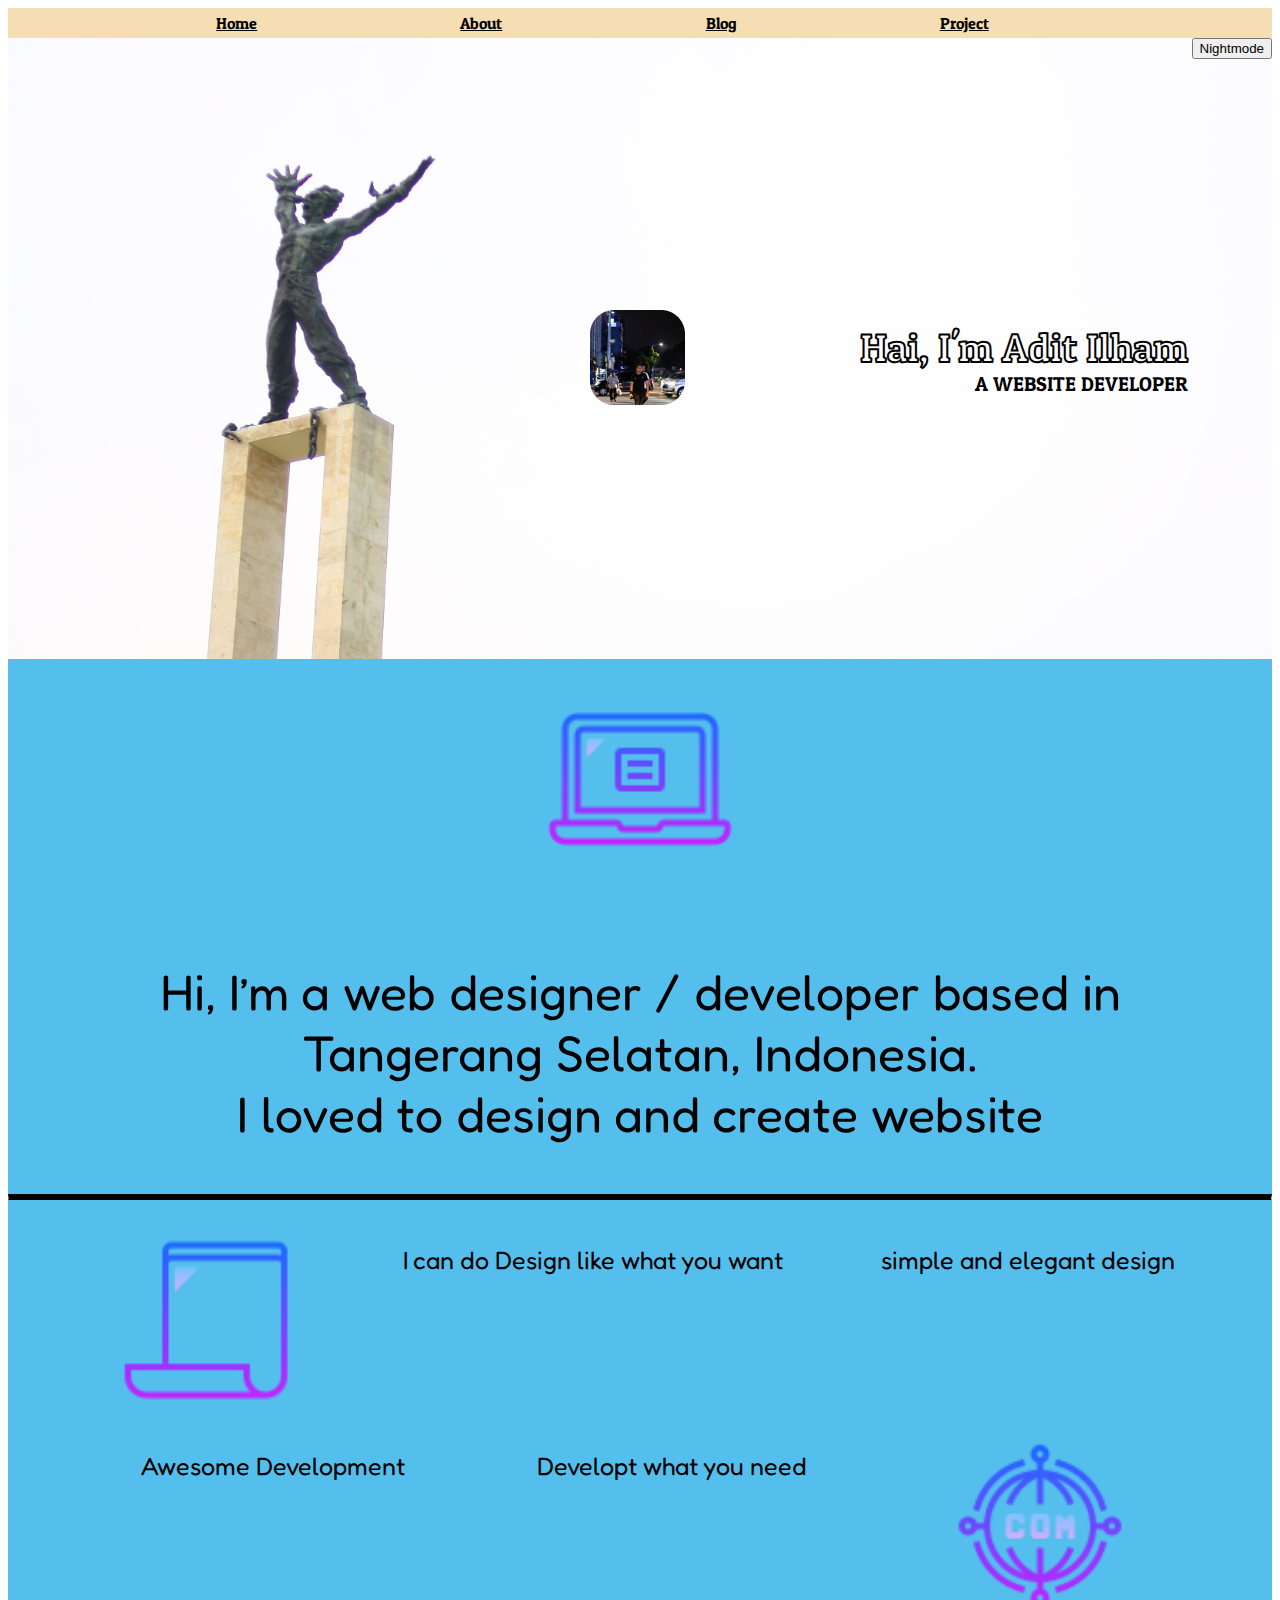
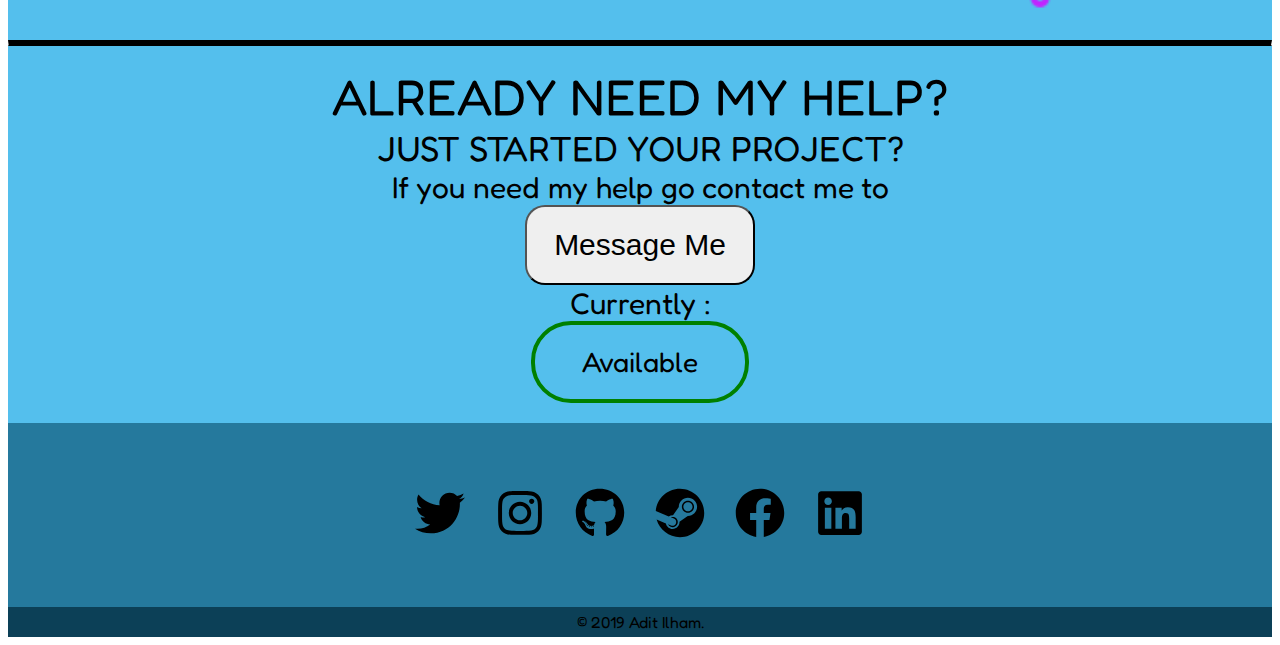
<file: index.html>
<!DOCTYPE html>
<html lang="en">

<head>
    <meta charset="UTF-8">
    <meta name="viewport" content="width=device-width, initial-scale=1.0">
    <meta http-equiv="X-UA-Compatible" content="ie=edge">
    <title>Adit Ilham</title>
    <link rel="stylesheet" href="./index.css" />
    <link href="https://fonts.googleapis.com/css?family=Fredoka+One|Patua+One&display=swap" rel="stylesheet">

</head>

<body>
    <nav class="navigation">
        <div class="navigation2">
            <a href="/index.html">
                <li>Home</li>
            </a>
            <a href="./About/index.html">
                <li>About</li>
            </a>
            <a href="./Blog/index.html">
                <li>Blog</li>
            </a>
            <a href="./Project/index.html">
                <li>Project</li>
            </a>
        </div>
    </nav>
    <header class=header>
        <div class="night-mode">
            <button>
            Nightmode
        </button>
        </div>
        <div class="header-top">
            <div class="profile-pic">
                <img src="./assets/images/pp.png" alt="Profile Picture">
            </div>
            <div class="header-text">
                <div class="text-1">Hai, I'm Adit Ilham</div>
                <div class="text-2">A WEBSITE DEVELOPER</div>
            </div>
        </div>
    </header>
    <div class="background-body">
        <div class="body-align">
            <div class="body-font-1">
                <div>
                    <img class="padding2" src="./assets/images/icons8-laptop-96.png" width="200" height="200">
                </div>
                <p>
                    Hi, I’m a web designer / developer based in<br> Tangerang Selatan, Indonesia.<br> I loved to design and create website
                </p>
                <hr class="onepixel">
            </div>
            <div class="flex body-font-2">
                <div>
                    <img src="./assets/images/icons8-paper-96.png" width="200" height="200" alt="Paper-Icon">
                </div>
                <p>
                    I can do Design like what you want
                </p>
                <p>
                    simple and elegant design
                </p>
            </div>
            <div class="flex-1 body-font-2">
                <p>
                    Awesome Development
                </p>
                <p>
                    Developt what you need
                </p>
                <div>
                    <img src="./assets/images/icons8-website-96.png" width="200" height="200" alt="Website-Icon">
                </div>
            </div>
            <hr class="onepixel">


            <div>
                <div class="body-font-1">ALREADY NEED MY HELP?</div>
                <div class="body-font-3">JUST STARTED YOUR PROJECT?</div>
                <div class="body-font-4">If you need my help go contact me to</div>
                <div>
                    <button class="message">Message Me</button>
                </div>
                <div class="body-font-4">Currently :</div>

                <div class="stat">
                    <div class="stats"> Available</div>
                </div>
                <br>
            </div>
        </div>
    </div>

    <footer>
        <div class="footer">
            <a class="padding" href="https://twitter.com/aditilhaam" target="_blank"> <img src="./assets/images/twitter-brands.svg" width="50" height="50" alt="Twitter-Icon"></a>
            <a class="padding" href="https://instagram.com/aditilhamn" target="_blank"><img src="./assets/images/instagram-brands.svg" width="50" height="50" alt="Instagram-Icon">
            </a>
            <a class="padding" href="https://github.com/aditilham" target="_blank"><img src="./assets/images/github-brands.svg" width="50" height="50" alt="Github-Icon">
            </a>
            <a class="padding" href="https://steamcommunity.com/id/eeevnxxx" target="_blank"> <img src="./assets/images/steam-brands.svg" width="50" height="50" alt="Steam-Icon">
            </a>
            <a class="padding" href="https://facebook.com" target="_blank"> <img src="./assets/images/facebook-brands.svg" width="50" height="50" alt="Facebook-Icon">
            </a>
            <a class="padding" href="https://www.linkedin.com/in/adit-ilham/" target="_blank"> <img src="./assets/images/linkedin-brands.svg" width="50" height="50" alt="Linkedin-Icon">
            </a>
        </div>
        <div class="footer2">© 2019 Adit Ilham.</div>
    </footer>
</body>

</html>
</file>
<file: index.css>
.navigation {
    font-family: "Patua One", cursive;
    list-style-type: none;
    margin: 0;
    padding: 0;
    overflow: hidden;
    background-color: wheat;
    -webkit-text-fill-color: black;
}

.navigation2 {
    padding: 5px;
    display: flex;
    justify-content: space-evenly;
    margin-right: 75px;
}

.header {
    background-repeat: no-repeat;
    background-image: url(./assets/images/background.jpg);
    background-blend-mode: lighten;
    background-position: center;
    background-size: cover;
}

.night-mode {
    text-align: right;
}

.header-top {
    height: 600px;
    display: flex;
    justify-content: center;
    align-items: center;
}

.profile-pic {
    flex-grow: 1;
    text-align: center;
    padding-left: 415px;
}

.header-text {
    width: 420px;
}

.text-1 {
    font-family: "Patua One", cursive;
    font-size: 40px;
    -webkit-text-fill-color: transparent;
    -webkit-text-stroke: 2px black;
    text-align: right;
    width: 80%;
}

.text-2 {
    font-family: "Patua One", cursive;
    font-size: 20px;
    text-align: right;
    width: 80%;
    height: 25%;
}

.background-body {
    font-family: 'Fredoka One', cursive;
    background-color: #54BFED;
}

.body-align {
    text-align: center;
}

.body-font-1 {
    font-size: 50px;
}

.flex {
    display: flex;
    justify-content: space-evenly;
}

.body-font-2 {
    font-size: 25px;
}

.flex-1 {
    display: flex;
    justify-content: space-evenly;
}

.body-font-3 {
    font-size: 35px;
}

.body-font-4 {
    font-size: 30px;
}

hr.onepixel {
    border-top: 5px solid #000000;
    border-bottom: 1px solid #000000;
    height: 0px;
    margin-bottom: 20px;
}

.message {
    width: 230px;
    height: 80px;
    border-radius: 20px;
    font-size: 30px;
}

.stat div {
    width: 170px;
    border: 4px solid green;
    margin: 0 auto;
    border-radius: 40px;
    font-size: 28px;
    padding: 20px;
}

.footer {
    background-color: #25799D;
    padding: 50px;
    display: flex;
    justify-content: center;
}

.padding {
    padding: 15px;
}

.footer2 {
    text-align: center;
    background-color: #0C4057;
    font-family: 'Fredoka One', cursive;
    padding: 5px;
}

.padding2 {
    padding: 20px;
}
</file>
